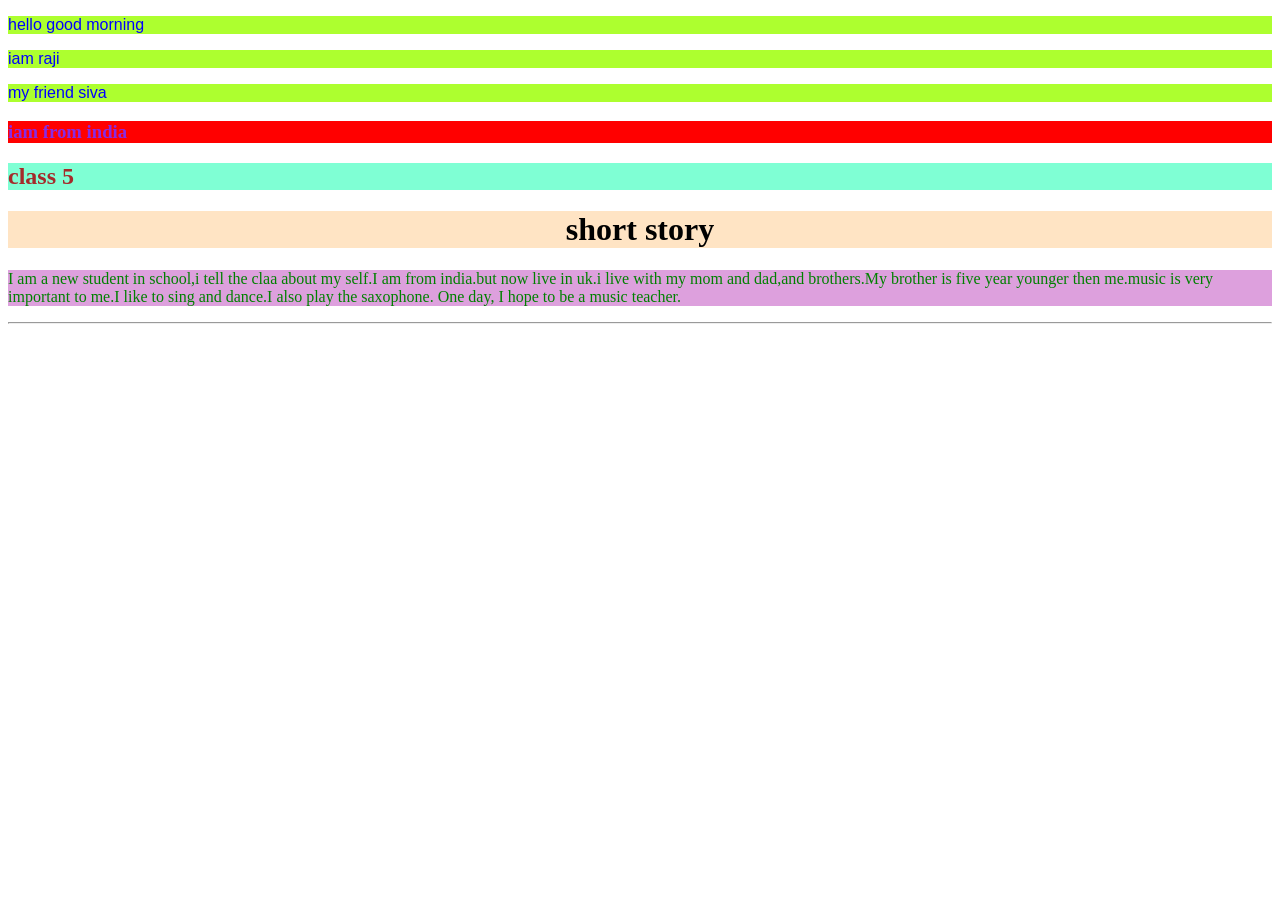
<file: raji.html>
<!DOCTYPE html>
<html lang="en">
<head>
    <meta charset="UTF-8">
    <meta name="viewport" content="width=device-width, initial-scale=1.0">
    <title>Document</title>
    <link rel="stylesheet" href="./raji.css">
</head>
<body>
    <div>
        <p>hello good morning</p>
        <section>
            <p>iam raji</p>
        </section>
        <p>my friend siva</p>
        <h3>iam from india</h3>
    </div>
    <h2>class 5</h2>
    <center><h1>short story</h1></center>
    <p>
    I am a new student in school,i tell the claa about my self.I am from india.but now live in uk.i live with my mom and dad,and brothers.My brother is five year younger then me.music is very important to me.I like to sing and dance.I also play the saxophone. One day, I hope to be a music teacher.
    </p>
    <hr>


    
</body>
</html>
</file>
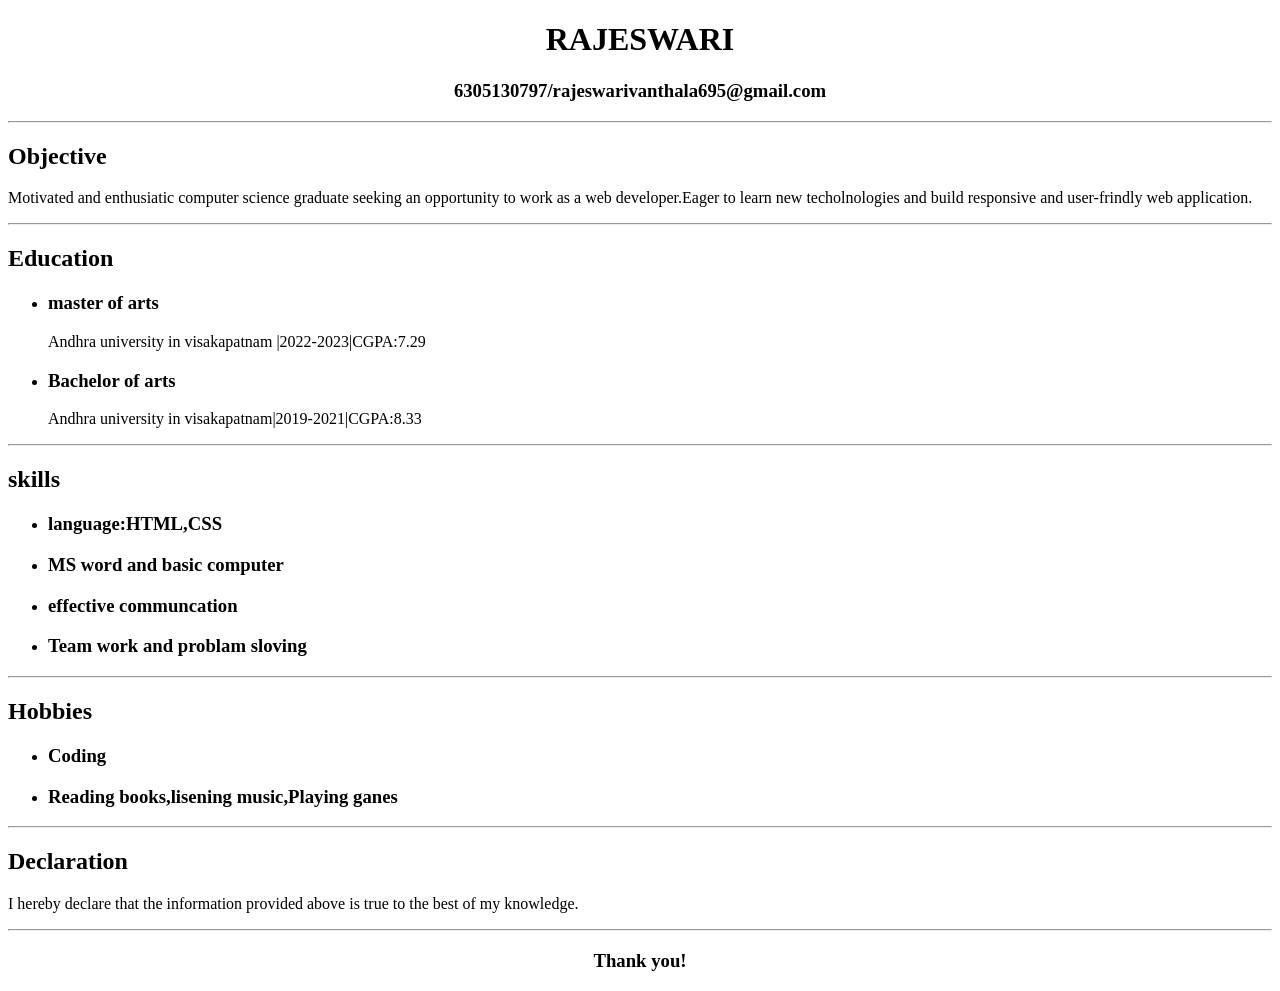
<file: resume.html>
<!DOCTYPE html>
<html lang="en">
<head>
    <meta charset="UTF-8">
    <meta name="viewport" content="width=device-width, initial-scale=1.0">
    <title>RESUME</title>
</head>
<body>
    <CEnter><H1>RAJESWARI</H1></CEnter>
    <center><h3>6305130797/rajeswarivanthala695@gmail.com</h3></center>
    <hr>
    <h2>Objective</h2>
<p>
    Motivated and enthusiatic computer science graduate seeking an opportunity to work as a web developer.Eager to learn new techolnologies and build responsive and user-frindly web application.
</p>
<hr>
<h2>Education</h2>
<ul><li>
    <h3>master of arts</h3>
    <p>Andhra university in visakapatnam |2022-2023|CGPA:7.29</p>
</li></ul>
<ul><li>
    <h3>Bachelor of arts</h3>
<p>Andhra university in visakapatnam|2019-2021|CGPA:8.33</p>
</li></ul>
<hr>
<h2>skills</h2>
<ul><li><h3>language:HTML,CSS</h3></li></ul>
<ul><li><h3>MS word and basic computer</h3></li></ul>
<ul><li><h3>effective communcation</h3></li></ul>
<ul><li><h3>Team work and problam sloving</h3></li></ul>
<hr>
<h2>Hobbies</h2>
<ul><li><h3>Coding</h3></li></ul>
<ul><li><h3>Reading books,lisening music,Playing ganes</h3></li></ul>
<hr>
<h2>Declaration</h2>
<p>I hereby declare that the information provided above is true to the best of my knowledge. </p>
<hr>
<center><h3>Thank you!</h3></center>
    
</body>
</html>
</file>
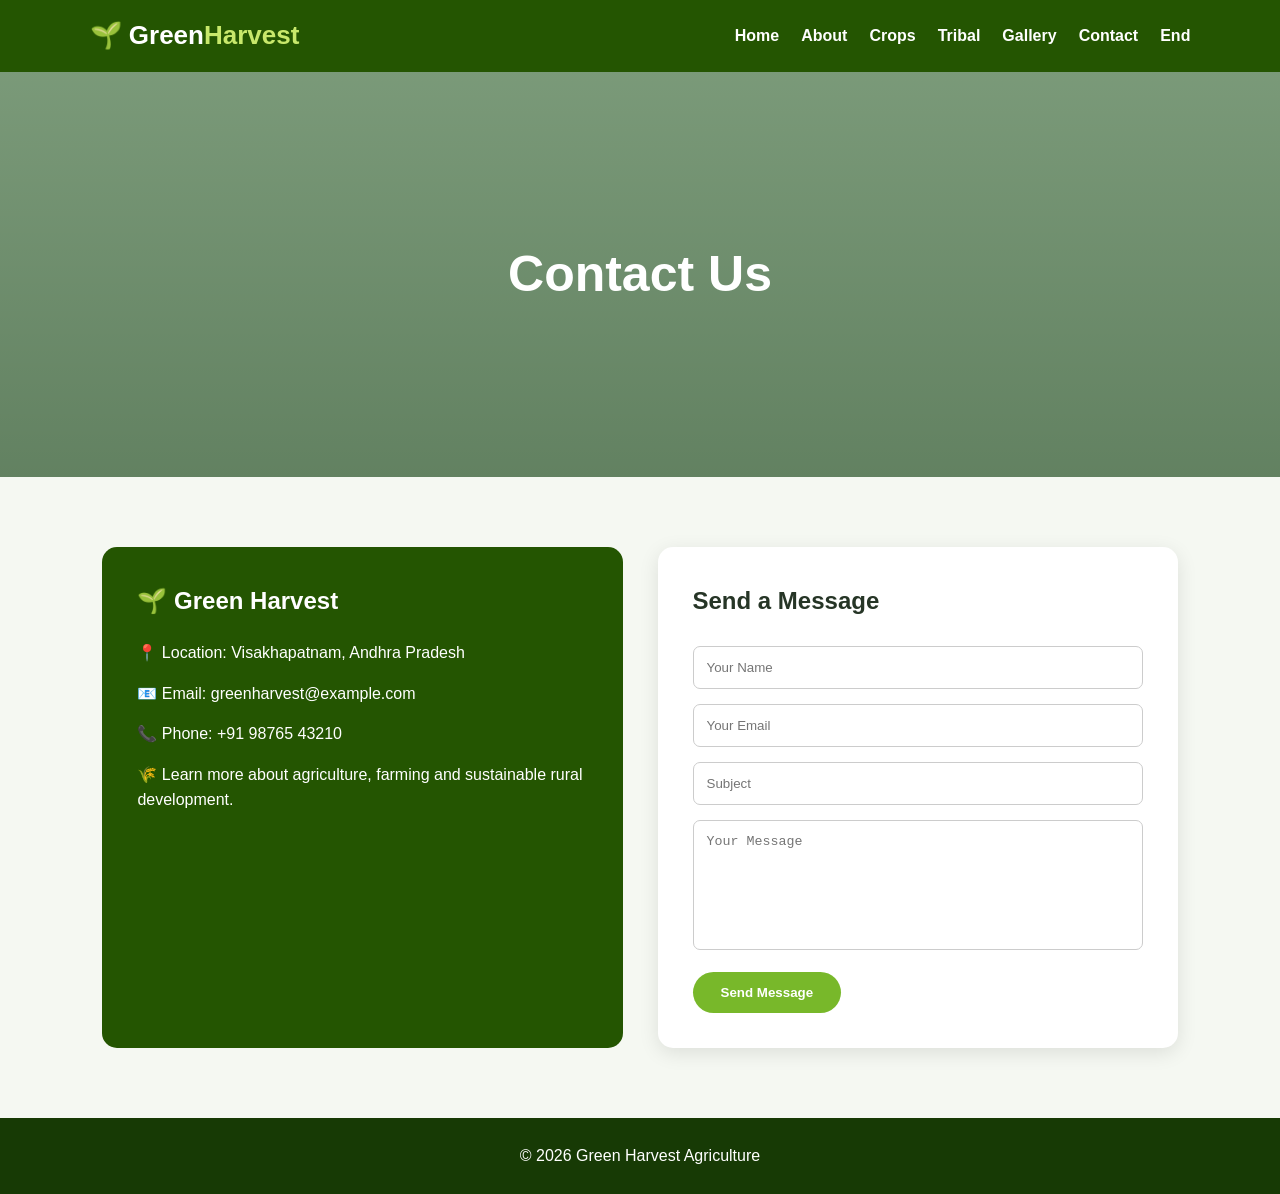
<file: agriculture/contact.html>
<!DOCTYPE html>
<html lang="en">
<head>
    <meta charset="UTF-8">
    <meta name="viewport" content="width=device-width, initial-scale=1.0">
    <title>Contact - Green Harvest</title>
    <link rel="stylesheet" href="style.css">
</head>

<body>

<header>
    <div class="logo">🌱 Green<span>Harvest</span></div>

    <nav>
        <ul>
            <li><a href="index.html">Home</a></li>
            <li><a href="about.html">About</a></li>
            <li><a href="crops.html">Crops</a></li>
            <li><a href="tribal.html">Tribal</a></li>
            <li><a href="gallery.html">Gallery</a></li>
            <li><a href="contact.html">Contact</a></li>
            <li><a href="end.html">End</a></li>
        </ul>
    </nav>
</header>

<section class="page-title">
    <h1>Contact Us</h1>
</section>

<section>

    <div class="contact-container">

        <div class="contact-info">

            <h2>🌱 Green Harvest</h2>

            <p>📍 Location: Visakhapatnam, Andhra Pradesh</p>

            <p>📧 Email: greenharvest@example.com</p>

            <p>📞 Phone: +91 98765 43210</p>

            <p>
                🌾 Learn more about agriculture,
                farming and sustainable rural development.
            </p>

        </div>

        <form>

            <h2>Send a Message</h2>

            <br>

            <input type="text" placeholder="Your Name" required>

            <input type="email" placeholder="Your Email" required>

            <input type="text" placeholder="Subject">

            <textarea placeholder="Your Message"></textarea>

            <button class="btn" type="submit">
                Send Message
            </button>

        </form>

    </div>

</section>

<footer>
    <p>© 2026 Green Harvest Agriculture</p>
</footer>

</body>
</html>
</file>
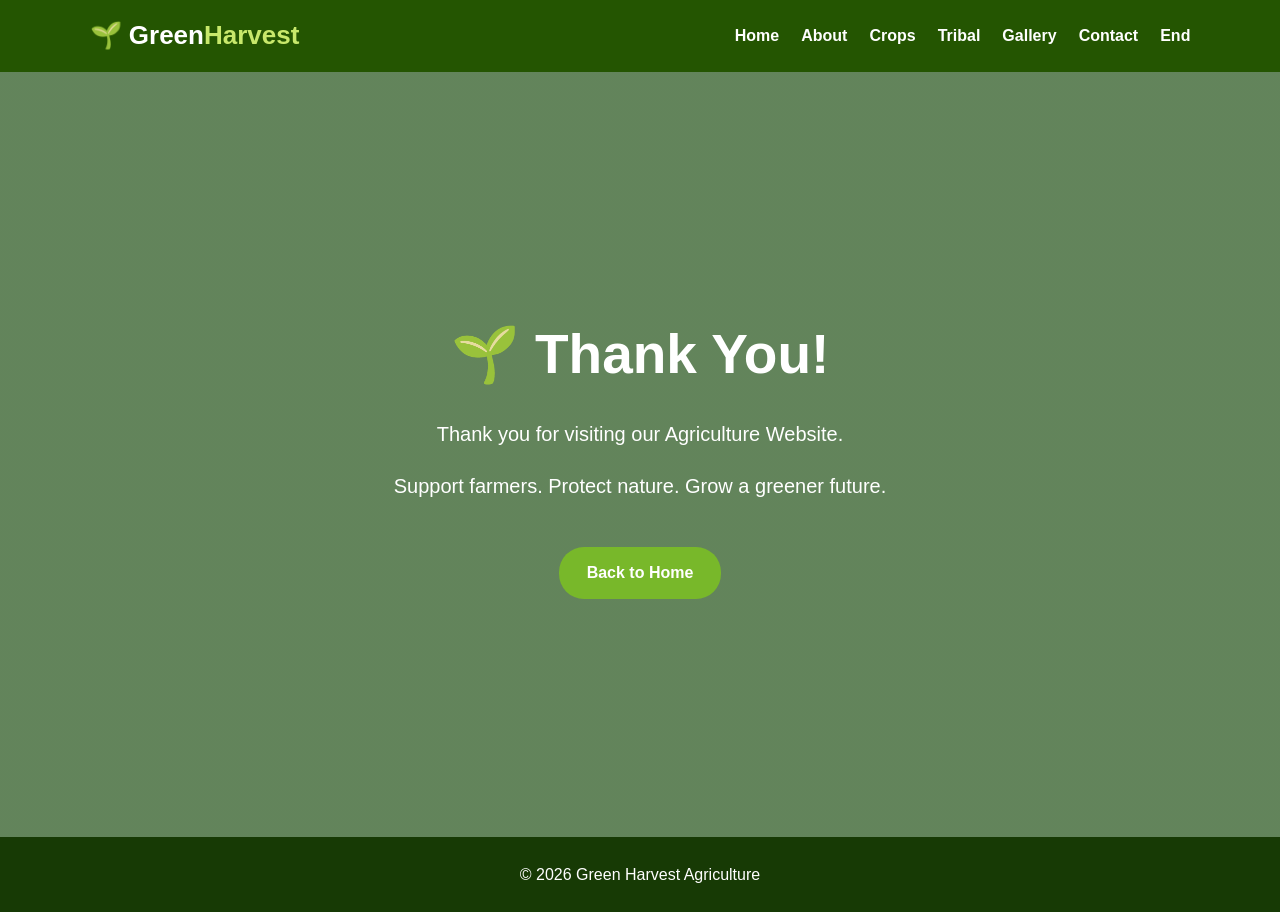
<file: agriculture/end.html>
<!DOCTYPE html>
<html lang="en">
<head>
    <meta charset="UTF-8">
    <meta name="viewport" content="width=device-width, initial-scale=1.0">
    <title>Thank You - Green Harvest</title>
    <link rel="stylesheet" href="style.css">
</head>

<body>

<header>
    <div class="logo">🌱 Green<span>Harvest</span></div>

    <nav>
        <ul>
            <li><a href="index.html">Home</a></li>
            <li><a href="about.html">About</a></li>
            <li><a href="crops.html">Crops</a></li>
            <li><a href="tribal.html">Tribal</a></li>
            <li><a href="gallery.html">Gallery</a></li>
            <li><a href="contact.html">Contact</a></li>
            <li><a href="end.html">End</a></li>
        </ul>
    </nav>
</header>

<section class="end-page">

    <div>

        <h1>🌱 Thank You!</h1>

        <p>
            Thank you for visiting our Agriculture Website.
        </p>

        <p>
            Support farmers. Protect nature. Grow a greener future.
        </p>

        <br>

        <a href="index.html" class="btn">
            Back to Home
        </a>

    </div>

</section>

<footer>
    <p>© 2026 Green Harvest Agriculture</p>
</footer>

</body>
</html>
</file>
<file: raji.css>
div p{
    color: blue;
    background-color: greenyellow;
    font-family: 'Lucida Sans', 'Lucida Sans Regular', 'Lucida Grande', 'Lucida Sans Unicode', Geneva, Verdana, sans-serif;
}
h3{
    color: blueviolet;
    background-color: red;
}
h2{
    color: brown;
    background-color: aquamarine;
}
h1{
    background-color: bisque;
}
p{
    color: green;
    background-color: plum;
}
</file>
<file: agriculture/style.css>
* {
    margin: 0;
    padding: 0;
    box-sizing: border-box;
}

html {
    scroll-behavior: smooth;
}

body {
    font-family: Arial, Helvetica, sans-serif;
    line-height: 1.6;
    background: #f5f8f2;
    color: #263526;
}

/* NAVBAR */

header {
    background: #245501;
    color: white;
    padding: 15px 7%;
    display: flex;
    justify-content: space-between;
    align-items: center;
    position: sticky;
    top: 0;
    z-index: 1000;
}

.logo {
    font-size: 26px;
    font-weight: bold;
}

.logo span {
    color: #c8e86b;
}

nav ul {
    list-style: none;
    display: flex;
    gap: 22px;
}

nav ul li a {
    color: white;
    text-decoration: none;
    font-weight: bold;
}

nav ul li a:hover {
    color: #c8e86b;
}

/* HERO */

.hero {
    min-height: 90vh;
    background:
        linear-gradient(rgba(0, 60, 0, 0.45), rgba(0, 40, 0, 0.55)),
        url("https://images.unsplash.com/photo-1500382017468-9049fed747ef?auto=format&fit=crop&w=1600&q=80");
    background-size: cover;
    background-position: center;
    display: flex;
    align-items: center;
    justify-content: center;
    text-align: center;
    color: white;
    padding: 30px;
}

.hero-content {
    max-width: 800px;
}

.hero h1 {
    font-size: 60px;
    margin-bottom: 15px;
}

.hero p {
    font-size: 21px;
    margin-bottom: 25px;
}

.btn {
    display: inline-block;
    padding: 13px 28px;
    background: #78b82a;
    color: white;
    text-decoration: none;
    border-radius: 25px;
    font-weight: bold;
}

.btn:hover {
    background: #4c8315;
}

/* COMMON PAGE HERO */

.page-title {
    min-height: 45vh;
    background:
        linear-gradient(rgba(0, 60, 0, .5), rgba(0, 50, 0, .6)),
        url("https://images.unsplash.com/photo-1499529112087-3cb3b73cec95?auto=format&fit=crop&w=1600&q=80");
    background-size: cover;
    background-position: center;
    display: flex;
    justify-content: center;
    align-items: center;
    color: white;
    text-align: center;
}

.page-title h1 {
    font-size: 50px;
}

/* SECTIONS */

section {
    padding: 70px 8%;
}

.section-title {
    text-align: center;
    margin-bottom: 40px;
}

.section-title h2 {
    font-size: 38px;
    color: #245501;
}

.section-title p {
    margin-top: 10px;
    color: #666;
}

/* CARDS */

.cards {
    display: grid;
    grid-template-columns: repeat(3, 1fr);
    gap: 25px;
}

.card {
    background: white;
    border-radius: 15px;
    overflow: hidden;
    box-shadow: 0 5px 20px rgba(0,0,0,.1);
    transition: .3s;
}

.card:hover {
    transform: translateY(-8px);
}

.card img {
    width: 100%;
    height: 220px;
    object-fit: cover;
}

.card-content {
    padding: 22px;
}

.card h3 {
    color: #397313;
    margin-bottom: 10px;
}

/* ABOUT */

.about-container {
    display: grid;
    grid-template-columns: 1fr 1fr;
    gap: 40px;
    align-items: center;
}

.about-container img {
    width: 100%;
    border-radius: 18px;
}

.about-text h2 {
    color: #245501;
    font-size: 35px;
    margin-bottom: 15px;
}

.about-text p {
    margin-bottom: 15px;
}

/* INFO BOX */

.info-box {
    background: white;
    padding: 30px;
    border-left: 6px solid #6ca82c;
    border-radius: 10px;
    box-shadow: 0 5px 15px rgba(0,0,0,.08);
}

/* GALLERY */

.gallery {
    display: grid;
    grid-template-columns: repeat(3, 1fr);
    gap: 18px;
}

.gallery img {
    width: 100%;
    height: 250px;
    object-fit: cover;
    border-radius: 12px;
    transition: .3s;
}

.gallery img:hover {
    transform: scale(1.04);
}

/* CONTACT */

.contact-container {
    display: grid;
    grid-template-columns: 1fr 1fr;
    gap: 35px;
}

.contact-info {
    background: #245501;
    color: white;
    padding: 35px;
    border-radius: 15px;
}

.contact-info h2 {
    margin-bottom: 20px;
}

.contact-info p {
    margin: 15px 0;
}

form {
    background: white;
    padding: 35px;
    border-radius: 15px;
    box-shadow: 0 5px 20px rgba(0,0,0,.1);
}

form input,
form textarea {
    width: 100%;
    padding: 13px;
    margin-bottom: 15px;
    border: 1px solid #ccc;
    border-radius: 7px;
}

form textarea {
    height: 130px;
    resize: none;
}

form button {
    border: none;
    cursor: pointer;
}

/* END PAGE */

.end-page {
    min-height: 85vh;
    display: flex;
    align-items: center;
    justify-content: center;
    text-align: center;
    background:
        linear-gradient(rgba(20,70,10,.65), rgba(20,70,10,.65)),
        url("https://images.unsplash.com/photo-1464226184884-fa280b87c399?auto=format&fit=crop&w=1600&q=80");
    background-size: cover;
    background-position: center;
    color: white;
}

.end-page h1 {
    font-size: 55px;
}

.end-page p {
    font-size: 20px;
    margin: 20px 0;
}

/* FOOTER */

footer {
    background: #173a05;
    color: white;
    text-align: center;
    padding: 25px;
}

/* RESPONSIVE */

@media (max-width: 900px) {

    header {
        flex-direction: column;
        gap: 15px;
    }

    nav ul {
        flex-wrap: wrap;
        justify-content: center;
    }

    .hero h1 {
        font-size: 42px;
    }

    .cards {
        grid-template-columns: repeat(2, 1fr);
    }

    .gallery {
        grid-template-columns: repeat(2, 1fr);
    }

    .about-container,
    .contact-container {
        grid-template-columns: 1fr;
    }
}

@media (max-width: 600px) {

    nav ul {
        gap: 10px;
        font-size: 13px;
    }

    .hero h1 {
        font-size: 34px;
    }

    .hero p {
        font-size: 17px;
    }

    .page-title h1 {
        font-size: 35px;
    }

    .cards,
    .gallery {
        grid-template-columns: 1fr;
    }

    section {
        padding: 45px 5%;
    }
}
</file>
